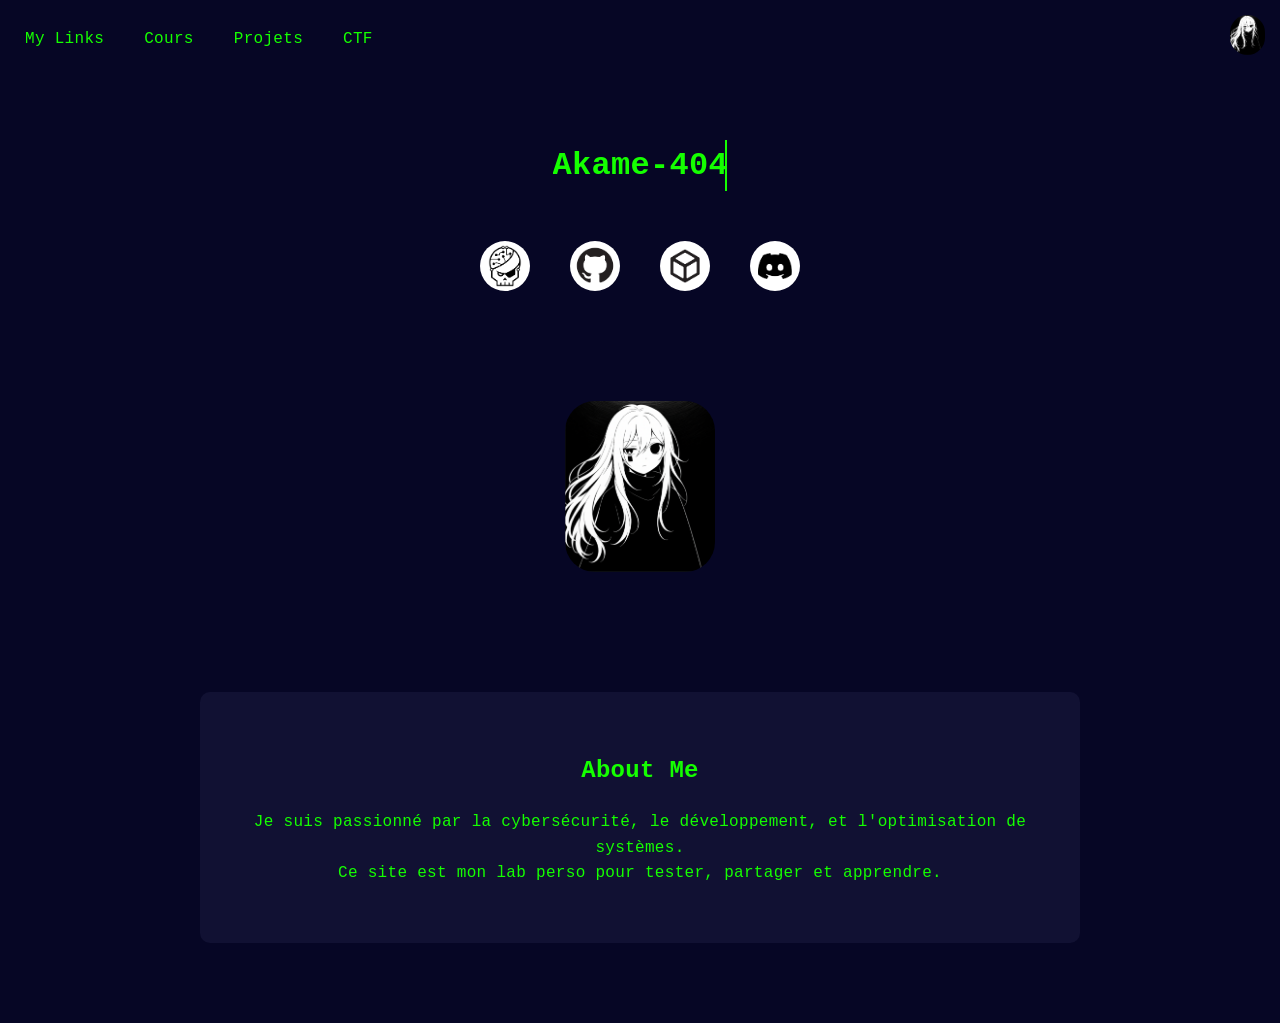
<file: index.html>
<!DOCTYPE html>

<html lang="fr">
<head>
  <meta charset="UTF-8" />
  <meta name="viewport" content="width=device-width, initial-scale=1.0" />
  <title>Akame-404</title>
  
  <!-- style -->
    <link rel="stylesheet" href="style.css" />
</head>
<body>
    <div id="progress-bar"></div>
    <nav class="navbar">
      <ul class="menu">

    <!-- Links dropdown -->
    <li class="dropdown">
      <a href="#">My Links</a>
      <ul class="dropdown-menu">
        <li>
          <a href="https://github.com/Akame-404" target="_blank" rel="noopener noreferrer">
            <img src="./lib/images/logo-github.png" alt="Github Logo" class="icon">
            Github </a>
        </li>
        <li>
          <a href="https://discordapp.com/users/Neoxique" target="_blank" rel="noopener noreferrer">
            <img src="./lib/images/logo-discord.png" alt="Discord Logo" class="icon">
            Discord </a>
        </li>
        <li>
          <a href="#">
            <img src="./lib/images/logo-htb.png" alt="HTB Logo" class="icon">
            HTB </a>
        </li>
        <li>
          <a href="https://www.root-me.org/Akame-404" target="_blank" rel="noopener noreferrer">
            <img src="./lib/images/logo-rootme.png" alt="Rootme Logo" class="icon">
            RootMe </a>
        </li>
      </ul>
    </li>

    <li class="menu-button">
      <a href="courses_pages/bash.html">
        Cours
      </a>
    </li>

    <li class="menu-button">
      <a href="courses_pages/bash.html">
        Projets
      </a>
    </li>

    <li class="menu-button">
      <a href="pages/courses/index.html">
        CTF
      </a>
    </li>


  </ul>
  <a href="https://akame-404.github.io"><img src="./lib/images/logo.png" alt="my logo" class="navbar-logo"></a>
</nav>
  

  <main style="padding: 100px 20px 40px; text-align: center; margin-bottom: 40px;">
  <h1 class="typewriter">Akame-404</h1>
  <div class="logo-plateformes">
    <a href="https://www.root-me.org/Akame-404" target="_blank" rel="noopener noreferrer">
      <img src="./lib/images/logo-rootme.png" alt="RootMe" class="logo">
    </a>
    <a href="https://github.com/Akame-404" target="_blank">
      <img src="./lib/images/logo-github.png" alt="Github" class="logo">
    </a>
    <a href="https://app.hackthebox.com/profile" target="_blank" rel="noopener noreferrer">
      <img src="./lib/images/logo-htb.png" alt="HTB" class="logo">
    </a>
    <a href="https://discordapp.com/users/Neoxique" target="_blank" rel="noopener noreferrer">
      <img src="./lib/images/logo-discord.png" alt="Discord" class="logo">
    </a>
  </div>
  <div class="big-logo">
    <a href="https://www.root-me.org/Akame-404" target="_blank" rel="noopener noreferrer">
      <img src="./lib/images/logo.png" alt="my logo" class="logo">
    </a>
</div>


</main>

<!-- Section About Me -->
<section id="about-me" class="hidden">
  <h2>About Me</h2>
  <p>Je suis passionné par la cybersécurité, le développement, et l'optimisation de systèmes.<br>
     Ce site est mon lab perso pour tester, partager et apprendre.</p>
</section>

<script src="script.js"></script>
</body>
</html>
</file>
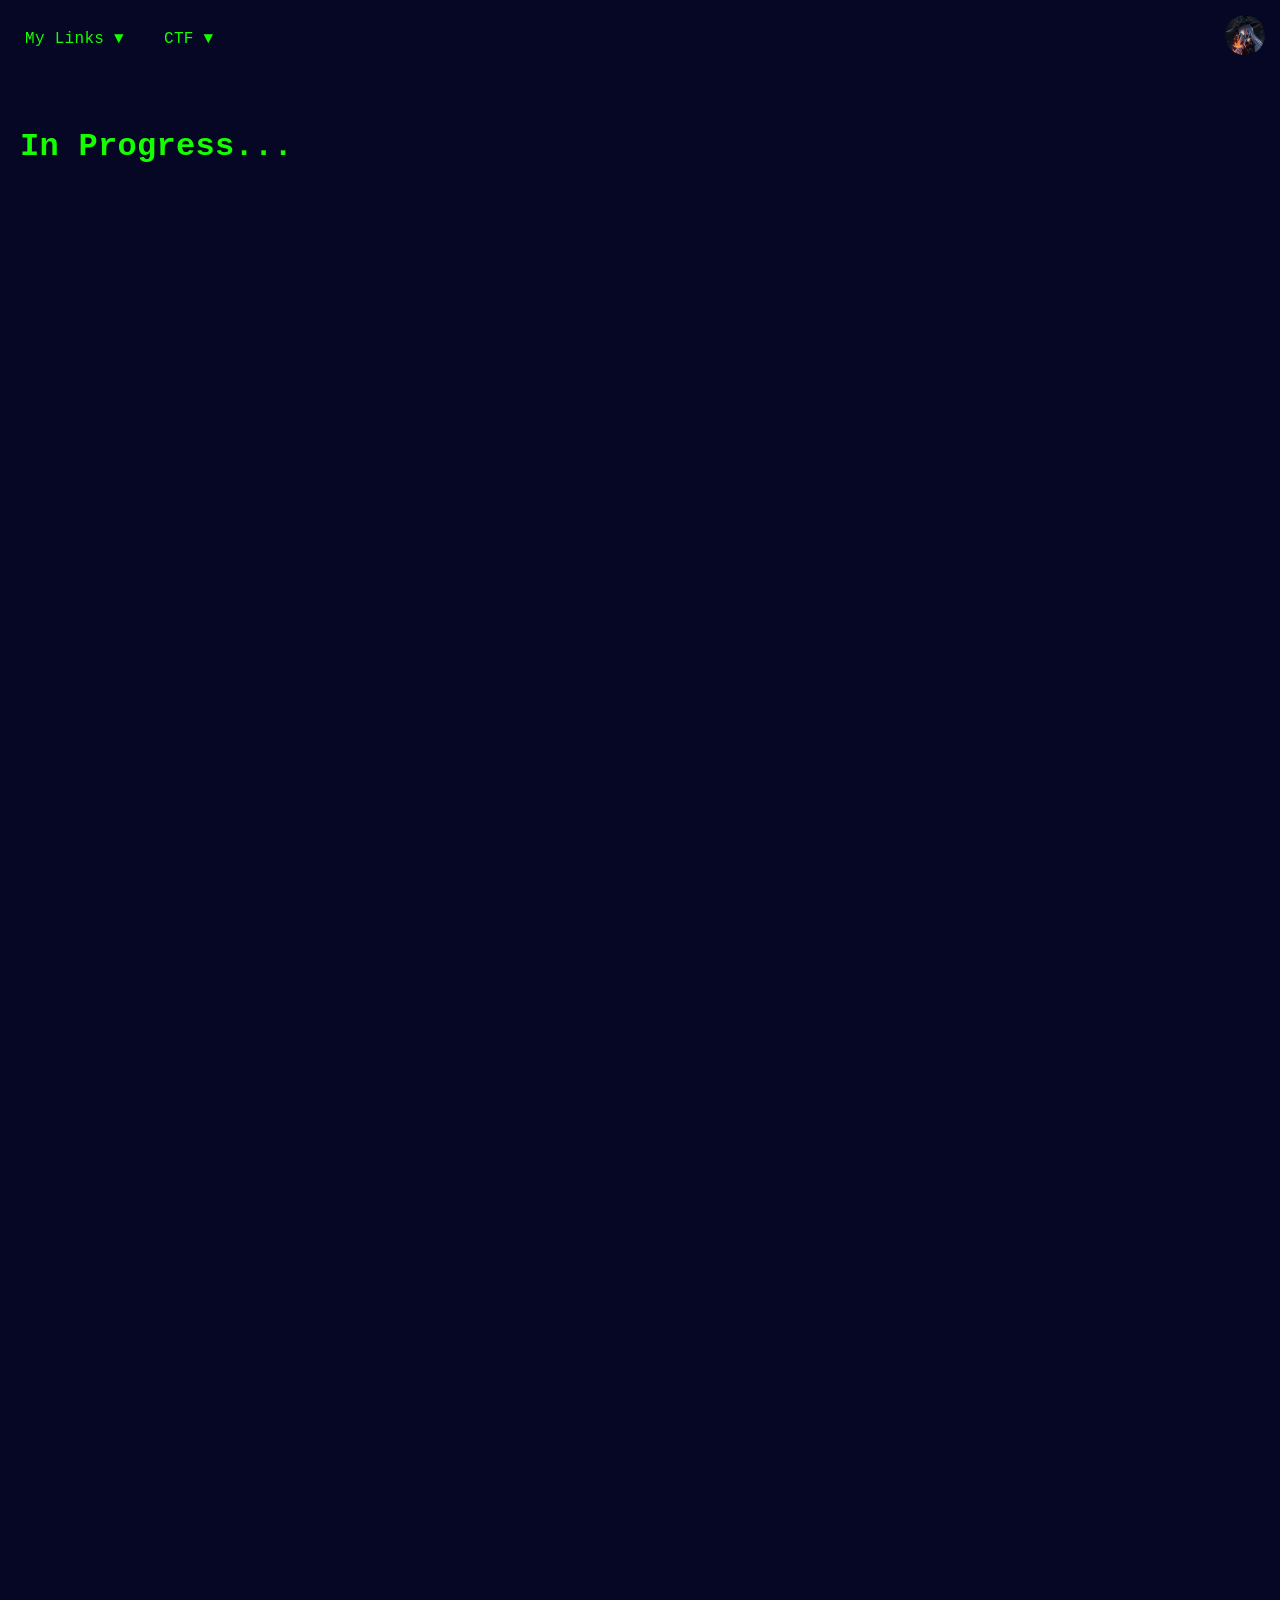
<file: pages/htb.html>
<!DOCTYPE html>

<html lang="fr">
<head>
  <meta charset="UTF-8" />
  <meta name="viewport" content="width=device-width, initial-scale=1.0" />
  <title>Site-Neoxique</title>
  <!-- Style -->
    <link rel="stylesheet" href="../style.css" />
</head>
<body>
    <div id="progress-bar"></div>
    <nav class="navbar">
      <ul class="menu">

    <!-- Links dropdown -->
    <li class="dropdown">
      <a href="#">My Links ▼</a>
      <ul class="dropdown-menu">
        <li>
          <a href="https://github.com/Akame-404" target="_blank" rel="noopener noreferrer">
            <img src="../lib/images/logo-github.svg" alt="Github Logo" class="icon">
            Github </a>
        </li>
        <li>
          <a href="https://discordapp.com/users/Neoxique" target="_blank" rel="noopener noreferrer">
            <img src="../lib/images/logo-discord.svg" alt="Discord Logo" class="icon">
            Discord </a>
        </li>
        <li>
          <a href="#">
            <img src="../lib/images/logo-htb.svg" alt="HTB Logo" class="icon">
            HTB </a>
        </li>
        <li>
          <a href="https://www.root-me.org/Akame-404" target="_blank" rel="noopener noreferrer">
            <img src="../lib/images/logo-rootme.svg" alt="Rootme Logo" class="icon">
            RootMe </a>
        </li>
      </ul>
    </li>

    <!-- CTF dropdown -->
    <li class="dropdown">
      <a href="#">CTF ▼</a>
      <ul class="dropdown-menu">
        <li>
          <a href="pages/htb.html">
            <img src="../lib/images/logo-htb.svg" alt="HTB Logo" class="icon">
            HTB </a>
        </li>
        <li>
          <a href="rootme.html">
            <img src="../lib/images/logo-rootme.svg" alt="Rootme Logo" class="icon">
            RootMe </a>
        </li>
      </ul>
    </li>

  </ul>
  <a href="https://akame-404.github.io"><img src="../lib/images/my-logo.jpg" alt="Mon Logo" class="navbar-logo"></a>
</nav>
  

  <main style="padding: 100px 20px;">
    <h1>In Progress...</h1>
    <div style="height: 2000px;"></div>

  </main>
  <script src="../script.js"></script>
</body>
</html>
</file>
<file: style.css>
body {
  margin: 0;
  font-family: 'Anonymous Pro', monospace;
  letter-spacing: 0.3px;
  line-height: 1.6;
  background: #060625;
  color: #15ff00;
}

#progress-bar {
  position: fixed;
  top: 0;
  left: 0;
  height: 2px;
  background: rgb(224, 17, 17);
  width: 0%;
  z-index: 9999;
  transition: width 0.2s ease-out;
  box-shadow: 0 2px 2px rgba(0,0,0,0.2);
}

.navbar {
  position: fixed;
  background-color: #060625;
  padding: 15px 15px;
  width: 100%;
  display: flex;
  justify-content: space-between;
  align-items: center;
}

.navbar-logo {
  height: 40px;
  border-radius: 30px;
  margin-left: auto;
  margin-right: 30px;
  transition: transform 0.3s ease;
}

.navbar-logo:hover {
  transform: scale(1.15);
}



.menu {
  list-style: none;
  display: flex;
  justify-content: center;
  align-items: center;
  margin: 0;
  padding: 0;
}

.menu > li {
  position: relative;
  margin-right: 20px;
}

.menu a {
  color: #15ff00;
  text-decoration: none;
  padding: 6px 10px;
  display: block;
  transition: background 0.3s;
}

.menu a:hover {
  background-color: #5f5e5e;
  border-radius: 5px;
}

.dropdown-menu {
  display: none;
  position: absolute;
  top: 100%;
  left: 0;
  background-color: #000000;
  min-width: 220px;
  padding: 10px 0;
  list-style: none;
  border-radius: 5px;
  box-shadow: 0 2px 10px rgba(0,0,0,0.5);
}

.dropdown:hover .dropdown-menu {
  display: block;
}

.dropdown-menu li a {
  padding: 10px 20px;
  color: #15ff00;
  white-space: nowrap;
}

.dropdown-menu li a:hover {
  background-color: #444;
}

.menu-button a {
  color: #15ff00;
  text-decoration: none;
  padding: 6px 10px;
  display: flex;
  align-items: center;
  border-radius: 5px;
  transition: background 0.3s;
}

.menu-button a:hover {
  background-color: #5f5e5e;
}

.icon {
  width: 20px;
  height: 20px;
  border-radius: 30px;
  vertical-align: middle;
  margin-right: 10px;
  object-fit: contain;
}



.main-link:hover {
  color: #ccc;
}

.logo-plateformes {
  display: flex;
  justify-content: center; 
  align-items: center;     
  gap: 20px;              
  margin-top: 20px;
}

.logo {
  height: 50px;
  border-radius: 30px;
  vertical-align: middle;
  margin-left: auto;
  transition: transform 0.3s ease; 
}

.logo:hover {
  transform: scale(1.15); 
}

@keyframes fadeInUp {
  0% {
    opacity: 0;
    transform: translateY(20px);
  }
  100% {
    opacity: 1;
    transform: translateY(0);
  }
}

.logo-plateformes a {
  display: inline-flex;
  align-items: center;
  justify-content: center;
  padding: 10px;
  border-radius: 12px;
  transition: background-color 0.3s ease, transform 0.2s ease;
  animation: fadeInUp 0.8s ease-out forwards;
  opacity: 0; /* start transparent */
}

/* Optionnel : petit délai pour effet décalé (staggered) */
.logo-plateformes a:nth-child(1) { animation-delay: 0.1s; }
.logo-plateformes a:nth-child(2) { animation-delay: 0.2s; }
.logo-plateformes a:nth-child(3) { animation-delay: 0.3s; }
.logo-plateformes a:nth-child(4) { animation-delay: 0.4s; }


.typewriter {
  font-family: 'Anonymous Pro', monospace;
  font-size: 2rem;
  color: #15ff00;
  overflow: hidden;
  white-space: nowrap;
  border-right: 2px solid #15ff00;
  width: 0;
  animation: typing 2s steps(9, end) forwards, blink 0.7s step-end infinite alternate;
  margin: 40px auto;
}

.big-logo {
  display: flex;
  justify-content: center;
  align-items: center;
  margin-top: 100px;
}

.big-logo img {
  width: 150px;  
  height: auto;
  display: block;
}


@keyframes typing {
  from { width: 0 }
  to { width: 9ch } 
}

@keyframes blink {
  50% { border-color: transparent }
}

#about-me {
  max-width: 800px;
  margin: 80px auto;
  padding: 40px;
  background-color: #111133;
  border-radius: 10px;
  color: #15ff00;
  font-family: 'Anonymous Pro', monospace;
  text-align: center;
  opacity: 0;
  transform: translateY(50px);
  transition: opacity 0.8s ease, transform 0.8s ease;
}

#about-me.visible {
  opacity: 1;
  transform: translateY(0);
}

.hidden {
  opacity: 0;
}

.scroll-down {
  margin-top: 40px;
}

.scroll-down a {
  font-size: 2rem;
  color: #15ff00;
  text-decoration: none;
  animation: bounce 1.2s infinite;
}

@keyframes bounce {
  0%, 100% { transform: translateY(0); }
  50% { transform: translateY(10px); }
}
</file>
